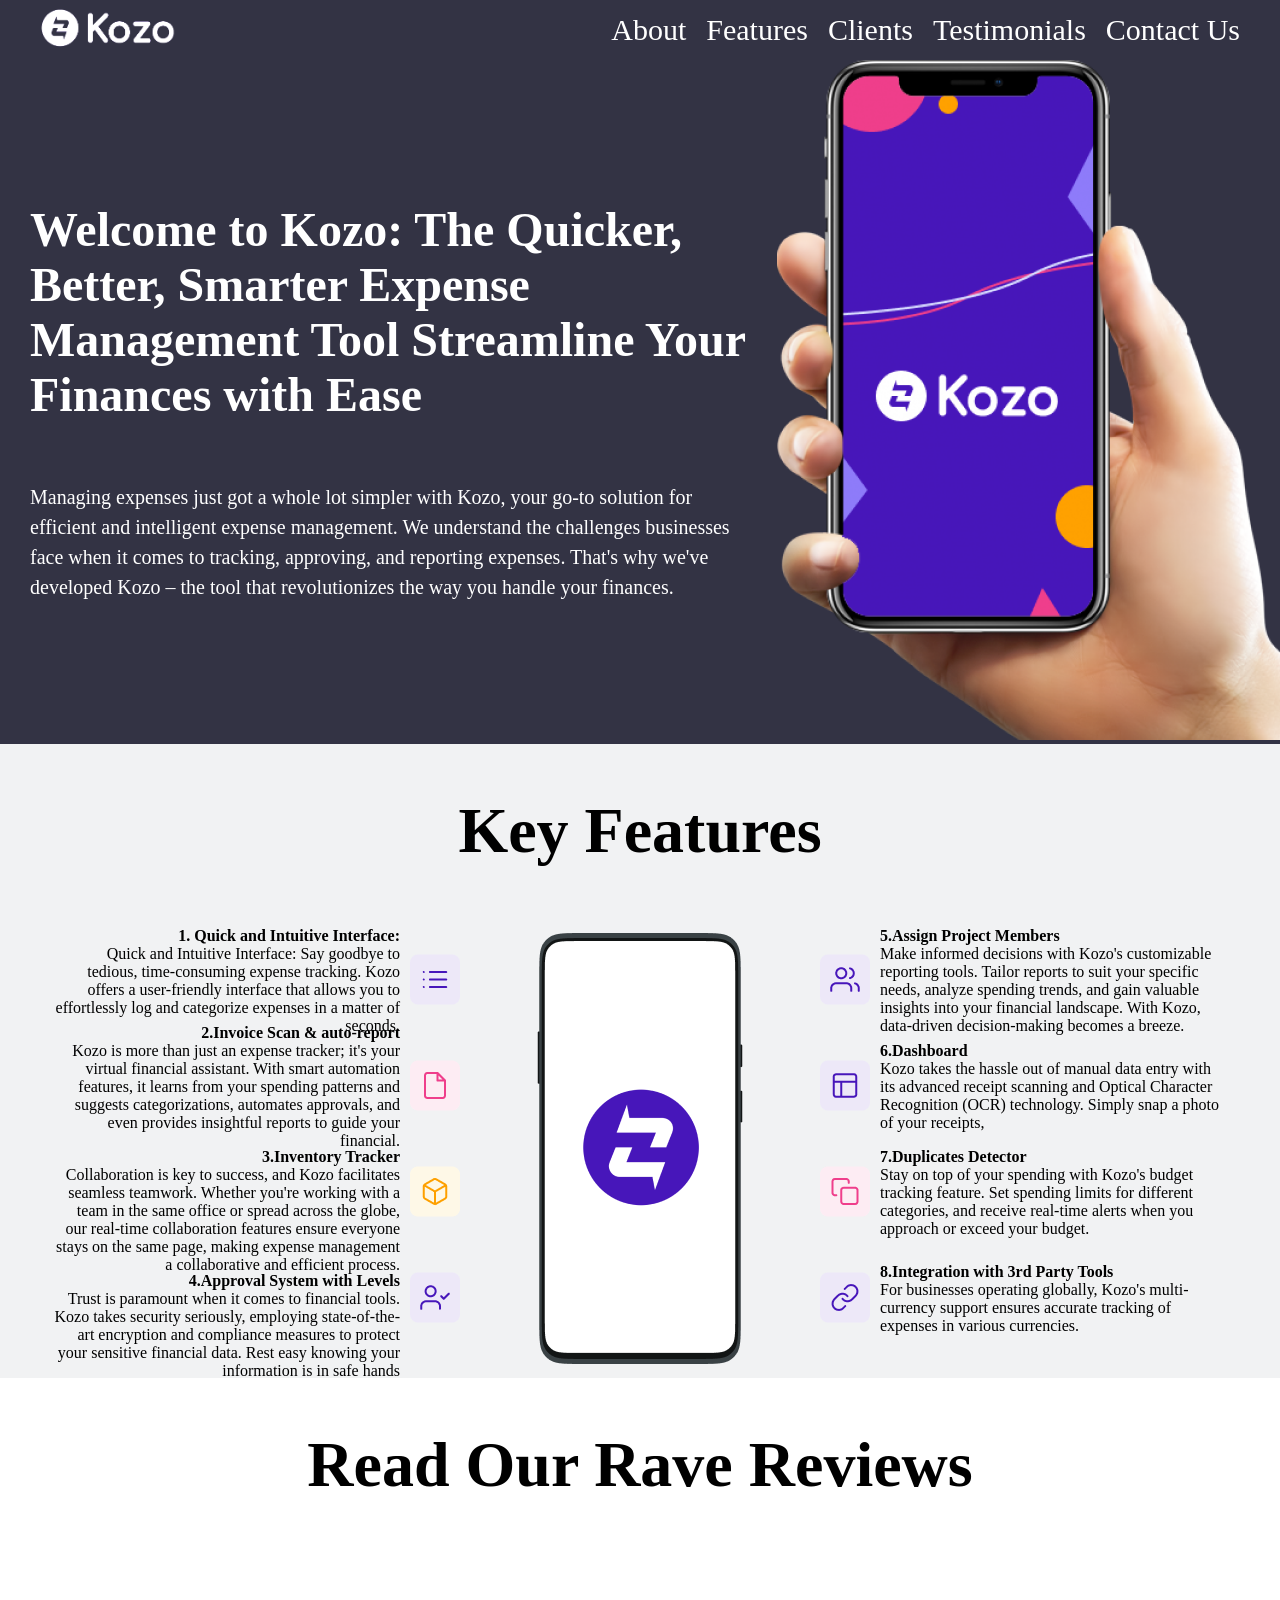
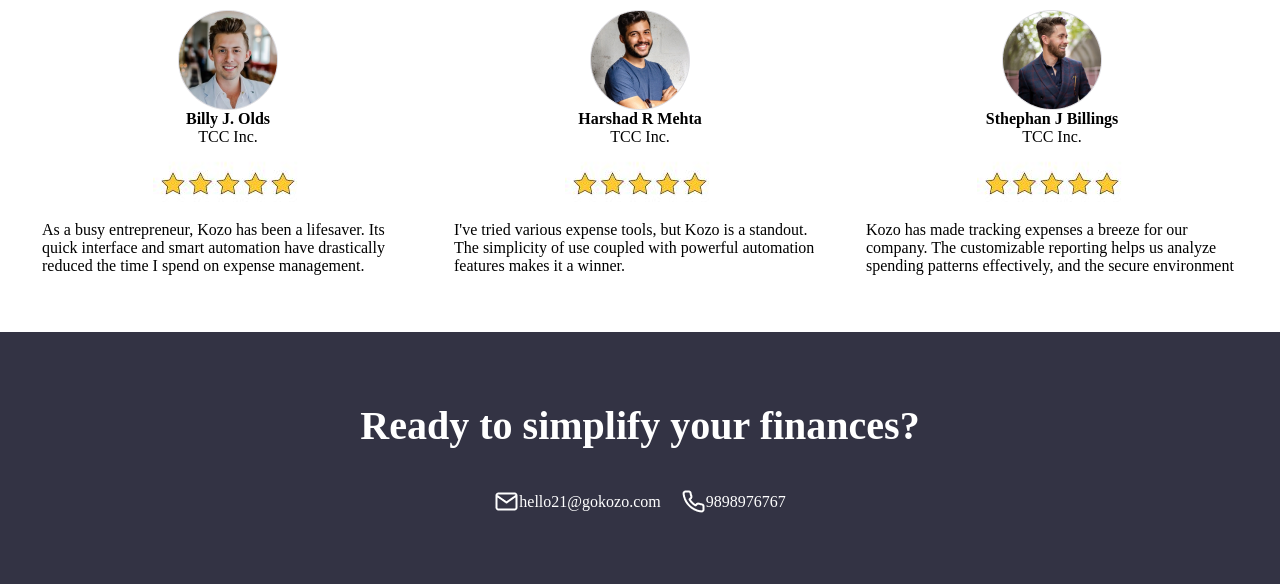
<file: index.html>
<!DOCTYPE html>
<html lang="en">

<head>
    <meta charset="UTF-8">
    <meta name="viewport" content="width=device-width, initial-scale=1.0">
    <title>Kozo</title>
    <link rel="stylesheet" href="styles.css">
</head>

<body>
    <!-- Navbar -->

    <nav>
        <div class="logo">
            <a href=""><img src="logo.png" alt="logo"></a>
        </div>
        <div class="right">
            <ul>
                <li><a href="#about">About</a></li>
                <li><a href="#Features">Features</a></li>
                <!-- <li><a href="">Integration</a></li> -->
                <li><a href="client.html" target="_blank">Clients</a></li>
                <li><a href="">Testimonials</a></li>
                <li><a href="contact.html" target="_blank">Contact Us</a></li>
            </ul>
        </div>
    </nav>

    <!-- First section  -->

    <section class="first-section">
        <div class="first-container">
            <h1>Welcome to Kozo: The Quicker, Better, Smarter Expense Management Tool
                Streamline Your Finances with Ease</h1>
            <p>
                Managing expenses just got a whole lot simpler with Kozo, your go-to solution for efficient and
                intelligent expense management. We understand the challenges businesses face when it comes to tracking,
                approving, and reporting expenses. That's why we've developed Kozo – the tool that revolutionizes the
                way you handle your finances.</p>
        </div>
        <div class="first-container">
            <img src="banner.png" alt="banner">
        </div>
    </section>

    <!-- Second Section  -->


    <section>
        <!-- First Subsection  -->

        <section class="subsection1">
            <h1>Key Features</h1>
        </section>

        <!-- Second subsection   -->

        <section id="Features" class="subsection2">
            <div class="container">
                <div class="container13items">
                    <div class="textleft">
                        <p><b>1. Quick and Intuitive Interface:
                            </b>
                        </p>
                        <p>
                            Quick and Intuitive Interface:
                            Say goodbye to tedious, time-consuming expense tracking. Kozo offers a user-friendly
                            interface that allows you to effortlessly log and categorize expenses in a matter of
                            seconds.

                        </p>
                    </div>
                    <div class="img">
                        <img src="1.png" alt="">
                    </div>
                </div>
                <div class="container13items">
                    <div class="textleft">
                        <p><b>2.Invoice Scan & auto-report</b></p>
                        <p>
                            Kozo is more than just an expense tracker; it's your virtual financial assistant. With smart
                            automation features, it learns from your spending patterns and suggests categorizations,
                            automates approvals, and even provides insightful reports to guide your financial.
                        </p>
                    </div>
                    <div class="img">
                        <img src="2.png" alt="">

                    </div>
                </div>
                <div class="container13items">

                    <div class="textleft">
                        <p><br><br><b>3.Inventory Tracker</b></p>
                        <p>
                            Collaboration is key to success, and Kozo facilitates seamless teamwork. Whether you're
                            working with a team in the same office or spread across the globe, our real-time
                            collaboration features ensure everyone stays on the same page, making expense management a
                            collaborative and efficient process.
                        </p>
                    </div>
                    <div class="img">
                        <img src="3.png" alt="">

                    </div>
                </div>
                <div class="container13items">

                    <div class="textleft">
                        <p><br><br><br><b>4.Approval System with Levels</b></p>
                        <p>
                            Trust is paramount when it comes to financial tools. Kozo takes security seriously,
                            employing state-of-the-art encryption and compliance measures to protect your sensitive
                            financial data. Rest easy knowing your information is in safe hands
                        </p>
                    </div>
                    <div class="img">
                        <img src="4.png" alt="">

                    </div>
                </div>
            </div>
            <div class="container2"><img src="phone.png" alt=""></div>
            <div class="container">
                <div class="container13items">
                    <div class="img">
                        <img src="5.png" alt="">
                    </div>
                    <div class="textright">
                        <p><b>5.Assign Project Members</b></p>
                        <p>
                            Make informed decisions with Kozo's customizable reporting tools. Tailor reports to suit
                            your specific needs, analyze spending trends, and gain valuable insights into your financial
                            landscape. With Kozo, data-driven decision-making becomes a breeze.
                        </p>
                    </div>

                </div>
                <div class="container13items">
                    <div class="img">
                        <img src="6.png" alt="">
                    </div>
                    <div class="textright">
                        <p><b>6.Dashboard</b></p>
                        <p>
                            Kozo takes the hassle out of manual data entry with its advanced receipt scanning and
                            Optical Character Recognition (OCR) technology. Simply snap a photo of your receipts,
                        </p>
                    </div>
                </div>
                <div class="container13items">
                    <div class="img">
                        <img src="7.png" alt="">
                    </div>
                    <div class="textright">
                        <p><b>7.Duplicates Detector</b></p>
                        <p>
                            Stay on top of your spending with Kozo's budget tracking feature. Set spending limits for
                            different categories, and receive real-time alerts when you approach or exceed your budget.
                        </p>
                    </div>
                </div>
                <div class="container13items">
                    <div class="img">
                        <img src="8.png" alt="">
                    </div>
                    <div class="textright">
                        <p><b>8.Integration with 3rd Party Tools</b></p>
                        <p>
                            For businesses operating globally, Kozo's multi-currency support ensures accurate tracking
                            of expenses in various currencies.
                        </p>
                    </div>
                </div>
            </div>
        </section>
    </section>

    <!-- Third section  -->

    <section>
        <!-- subsection 1  -->

        <section class="third-subsection1">
            <h1>Read Our Rave Reviews</h1>
        </section>

        <!-- subsection 2  -->

        <section id="about" class="third-subsection2">
            <div class="third-container">
                <img src="prof1.png" alt="">
                <p><b>Billy J. Olds</b></p>
                <p>TCC Inc.</p>
                <img src="Stars2.jpg" alt="">
                <p>As a busy entrepreneur, Kozo has been a lifesaver. Its quick interface and smart automation have
                    drastically reduced the time I spend on expense management. </p>
            </div>
            <div class="third-container">
                <img src="prof2.png" alt="">
                <p><b>Harshad R Mehta</b></p>
                <p>TCC Inc.</p>
                <img src="Stars2.jpg" alt="">
                <p>I've tried various expense tools, but Kozo is a standout. The simplicity of use coupled with powerful
                    automation features makes it a winner. </p>
            </div>
            <div class="third-container">
                <img src="prof3.png" alt="">
                <p><b>Sthephan J Billings</b></p>
                <p>TCC Inc.</p>
                <img src="Stars2.jpg" alt="">
                <p>Kozo has made tracking expenses a breeze for our company. The customizable reporting helps us analyze
                    spending patterns effectively, and the secure environment </p>
            </div>
        </section>
    </section>

    <!-- Fourth Section  -->
    <section class="fourthsection">
        <h1>Ready to simplify your finances?</h1>
        <div>
            <div>
                <img src="mail.png" alt="">
                <p>hello21@gokozo.com</p>
            </div>
            <div>
                <img src="call.png" alt="">
                <p>9898976767</p>
            </div>
        </div>
    </section>
</body>

</html>
</file>
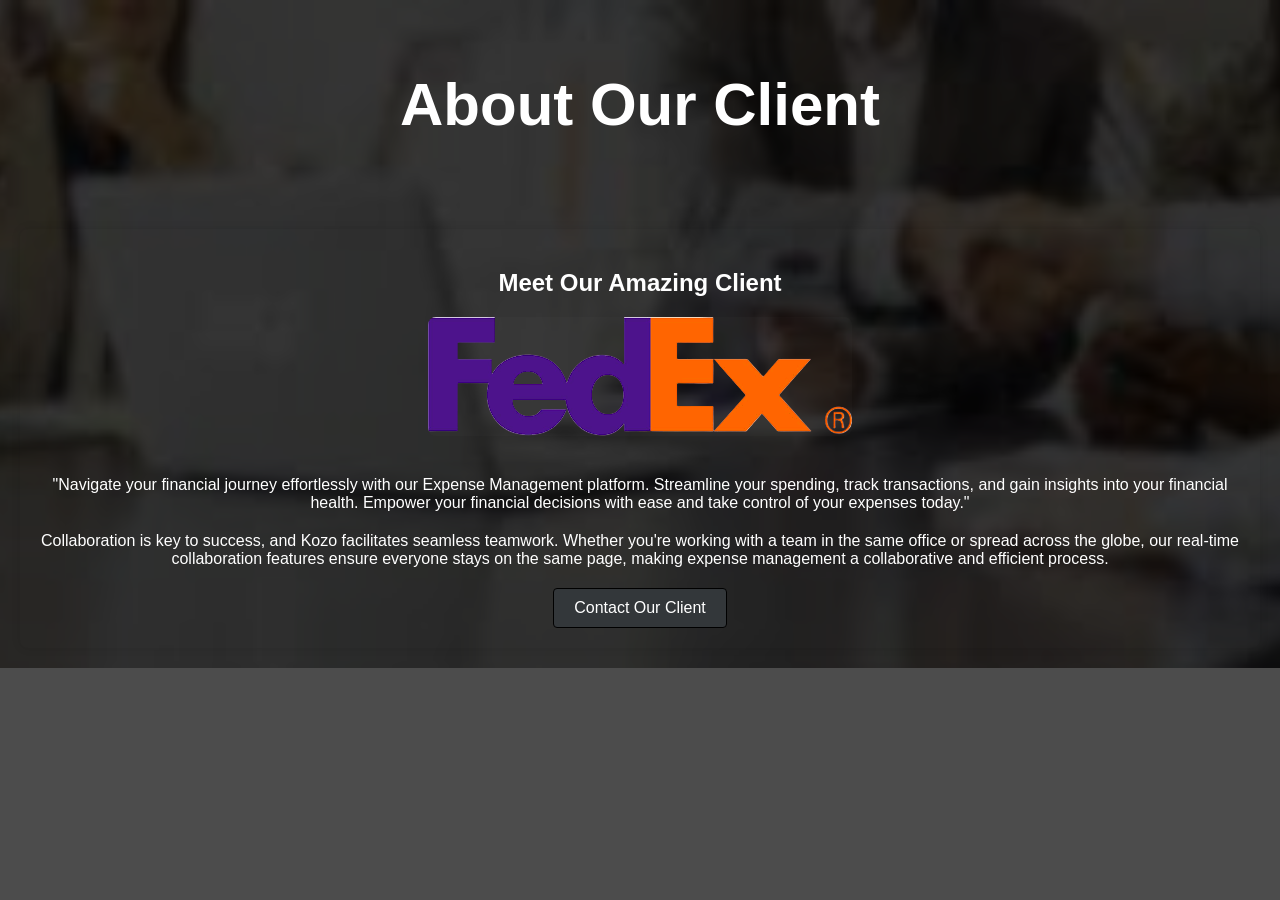
<file: client.html>
<!DOCTYPE html>
<html lang="en">

<head>
    <meta charset="UTF-8">
    <meta name="viewport" content="width=device-width, initial-scale=1.0">
    <title>About Our Client | Your Company Name</title>
    <style>
        body {
            font-family: 'Arial', sans-serif;
            margin: 0;
            padding: 0;
            background: #f8f8f8;
            color: #333;
            background: linear-gradient(rgba(0, 0, 0, 0.7), rgba(0, 0, 0, 0.7)), url('clientbg.jpg') center/cover no-repeat;

        }

        header {
            background: transparent;
            color: #fff;
            text-align: center;
            padding-top: 30px;
            padding-bottom: 30px;
            font-size: 30px;
        }

        section {
            padding: 20px;
            text-align: center;
            background: transparent;
            margin: 20px;
            border-radius: 8px;
            box-shadow: 0 0 10px rgba(0, 0, 0, 0.1);
        }

        h2 {
            color: #2c3e50;
        }

        p {
            margin-bottom: 20px;
        }

        img {
            max-width: 100%;
            height: auto;
            border-radius: 8px;
            margin-bottom: 20px;
        }

        button {
            background: #33373a;
            color: #fff;
            padding: 10px 20px;
            border: 1px solid black;
            border-radius: 4px;
            cursor: pointer;
            font-size: 16px;
            transition: background 0.3s ease;
        }

        button:hover {
            background: #2eb929;
        }

        img {
            background-color: rgba(247, 242, 242, 0.014);
        }

        p {
            color: white;
        }

        h2 {
            color: white;
        }
    </style>
</head>

<body>

    <header>
        <h1>About Our Client</h1>
    </header>

    <section>
        <h2>Meet Our Amazing Client</h2>
        <img src="client.png.png">
        <p>
            "Navigate your financial journey effortlessly with our Expense Management platform. Streamline your
            spending, track transactions, and gain insights into your financial health. Empower your financial decisions
            with ease and take control of your expenses today."
        </p>
        <p>
            Collaboration is key to success, and Kozo facilitates seamless teamwork. Whether you're
                            working with a team in the same office or spread across the globe, our real-time
                            collaboration features ensure everyone stays on the same page, making expense management a
                            collaborative and efficient process.
        </p>
        <button onclick="showContactInfo()">Contact Our Client</button>
    </section>

    <script>
        function showContactInfo() {
            alert("For inquiries, please contact our client at client@example.com");
        }
    </script>

</body>

</html>
</file>
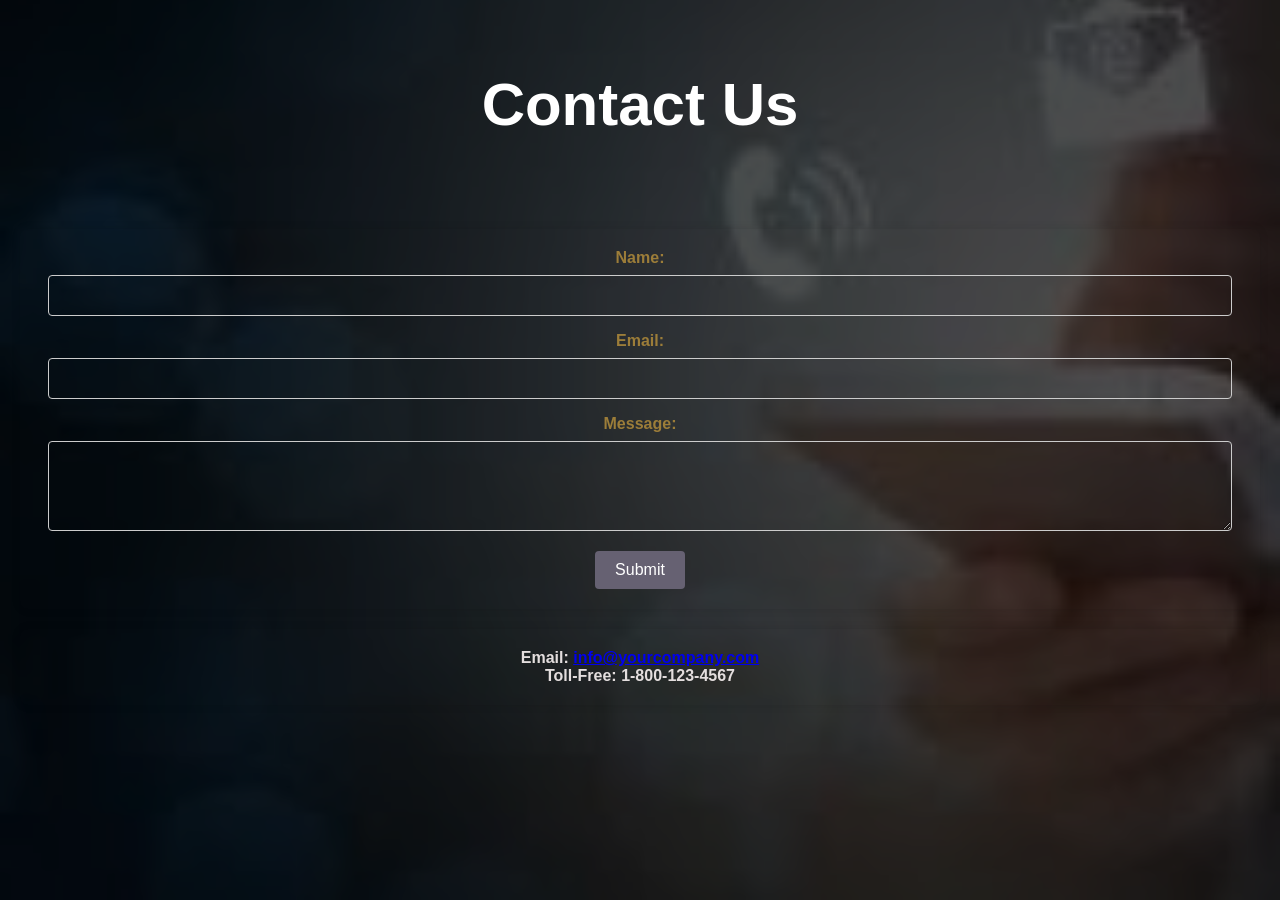
<file: contact.html>
<!DOCTYPE html>
<html lang="en">
<head>
    <meta charset="UTF-8">
    <meta name="viewport" content="width=device-width, initial-scale=1.0">
    <title>Contact Us | Your Company Name</title>
    <style>
        /* Your existing CSS styles remain unchanged */

        body {
            font-family: 'Arial', sans-serif;
            margin: 0;
            padding: 0;
            background: #f4f4f4;
            background: linear-gradient(rgba(0, 0, 0, 0.7), rgba(0, 0, 0, 0.7)), url('contact.jpg') center/cover no-repeat ;
            
           
        }

        header {
            
            color: #fff;
            text-align: center;
            padding-top: 30px;
            padding-bottom: 30px;
            font-size: 30px;
        }

        section {
            padding: 20px;
            text-align: center;
            background: transparent;
            margin: 20px;
            border-radius: 8px;
            box-shadow: 0 0 10px rgba(0, 0, 0, 0.1);
        }

        label {
            display: block;
            margin-bottom: 8px;
            color: #333;
        }

        input, textarea {
            width: calc(100% - 16px);
            padding: 8px;
            margin-bottom: 16px;
            box-sizing: border-box;
            border: 1px solid #ccc;
            border-radius: 4px;
            transition: border-color 0.3s ease;
            background: transparent;
        }

        input:focus,
        textarea:focus {
            border-color: #333;
        }

        button {
            background: #666172;
            color: #fff;
            padding: 10px 20px;
            border: none;
            border-radius: 4px;
            cursor: pointer;
            font-size: 16px;
            transition: background 0.3s ease;
        }

        button:hover {
            background-color: #01af18;
            color: rgb(252, 250, 250);
        }
        form label{
            color:rgb(156, 125, 57);
            font-weight: 800;
        }
        .contact-info {
            margin-top: 20px;
            padding: 20px;
            text-align: center;
            background: transparent;
            border-radius: 8px;
            box-shadow: 0 0 10px rgba(0, 0, 0, 0.1);
        }
        p {
            color: white;
            text-decoration: none;
            
        }
        input{
            font-size: 20px;
        }
        textarea{
            font-size: 20px;
        }

        .contact-info p {
            margin: 0;
            font-weight: bold;
            color: #e4dede;
        }
        input{
            color: white;
        }
        textarea{
            color: white;
        }
        
    </style>
</head>
<body>

    <header>
        <h1>Contact Us</h1>
    </header>

    <section>
        <form action="#" method="post" onsubmit="showSubmissionMessage(event)">
            <label for="name">Name:</label>
            <input type="text" id="name" name="name" required>

            <label for="email">Email:</label>
            <input type="email" id="email" name="email" required>

            <label for="message">Message:</label>
            <textarea id="message" name="message" rows="3" required></textarea>

            <button type="submit">Submit</button>
        </form>
    </section>

    <section class="contact-info">
        <p>Email: <a href="mailto:info@yourcompany.com">info@yourcompany.com</a></p>
        <p>Toll-Free: 1-800-123-4567</p>
    </section>

    <script>
        function showSubmissionMessage(event) {
            event.preventDefault(); // Prevent the form from actually submitting
            alert('Message submitted to the owner. Thank you!');
        }
    </script>

</body>
</html>
</file>
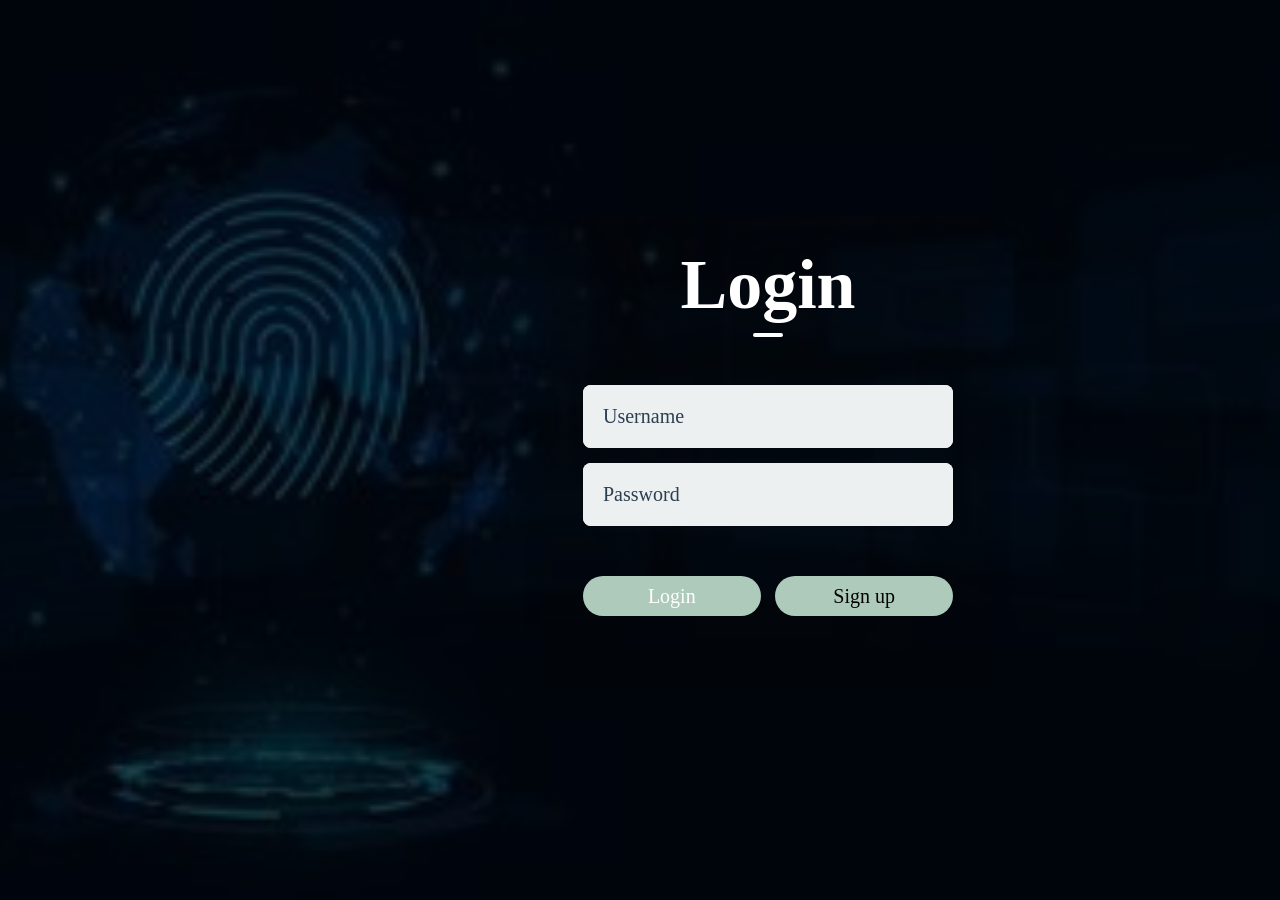
<file: login.html>
<!-- login.html -->
<!DOCTYPE html>
<html lang="en">

<head>
    <meta charset="UTF-8">
    <meta name="viewport" content="width=device-width, initial-scale=1.0">
    <link rel="stylesheet" href="login.css">
    <title>Login</title>
</head>

<body>
    <div class="container">
        <div class="form-box">
            <h1 id="title">Login</h1>
            <form id="loginForm">
                <div class="input-group">
                    <div class="input-field">
                        <i class="fa-solid fa-envelope"></i>
                        <!-- <label for="name">Username:</label> -->
                        <input type="text" name="username" id="loginname" placeholder="Username">
                    </div>
                    <div class="input-field">
                        <i class="fa-solid fa-envelope"></i>
                        <!-- <label for="password">Password:</label> -->
                        <input type="password" name="password" id="loginpassword" placeholder="Password">
                    </div>
                    <div class="btn-field">
                        <button type="button" onclick="login()">Login</button>
                        <button type="button"><a href="signup.html">Sign up</a></button>
                    </div>
                </div>
            </form>
        </div>
    </div>
    <script src="https://code.jquery.com/jquery-3.6.4.min.js"></script>
    <script src="login.js"></script>
</body>

</html>
</file>
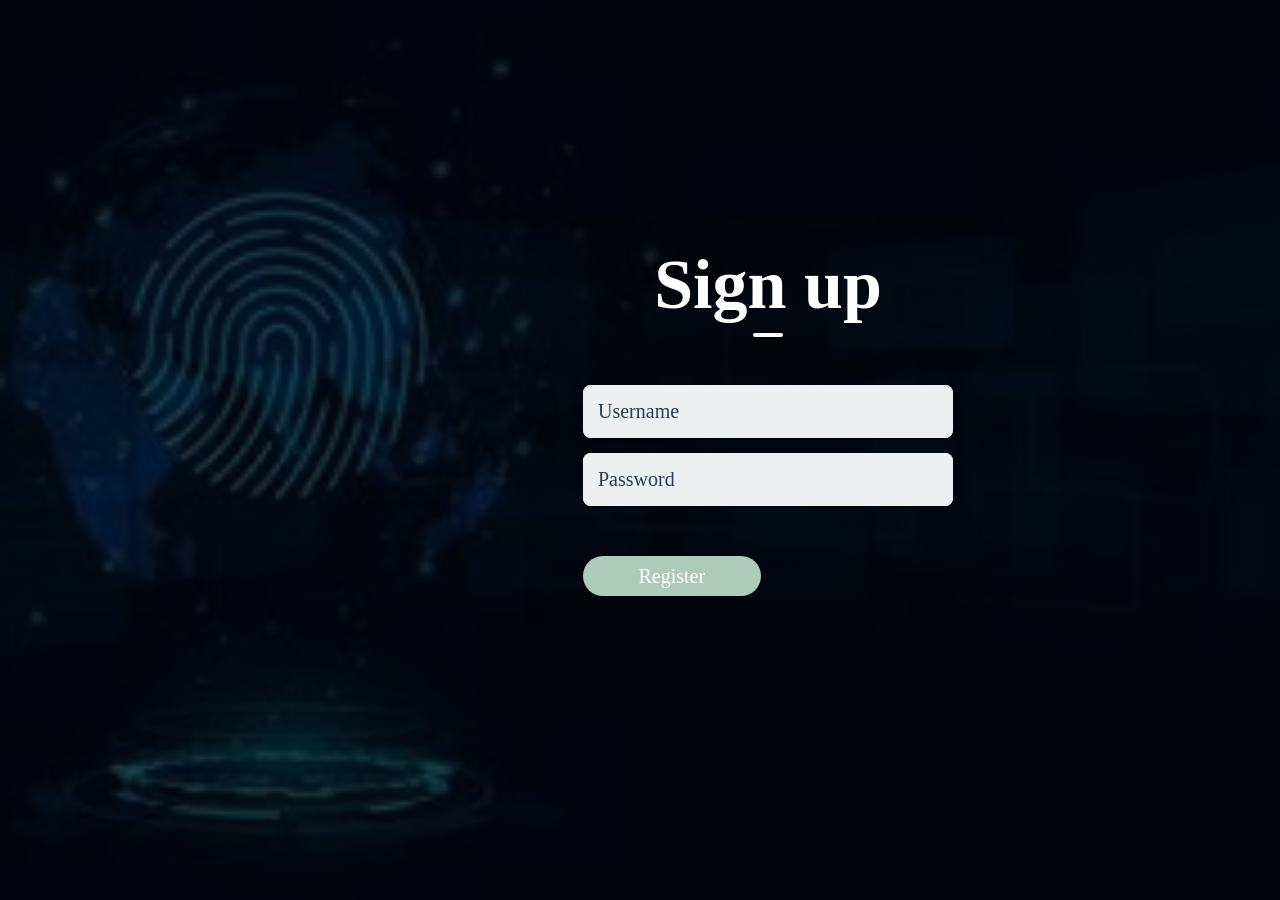
<file: signup.html>
<!-- signup.html -->
<!DOCTYPE html>
<html lang="en">

<head>
    <meta charset="UTF-8">
    <meta name="viewport" content="width=device-width, initial-scale=1.0">
    <link rel="stylesheet" href="login.css">
    <title>Signup</title>
</head>

<body>
    <div class="container">
        <div class="form-box">
            <h1 id="title">Sign up</h1>
            <form id="loginForm">
                <div class="input-group">
                    <div class="input-field">
                        <i class="fa-solid fa-envelope"></i>
                        <!-- <label for="name">Username:</label> -->
                        <input type="text" name="username" id="signupname" placeholder="Username">
                    </div>
                    <div class="input-field">
                        <i class="fa-solid fa-envelope"></i>
                        <!-- <label for="password">Password:</label> -->
                        <input type="password" name="password" id="signuppassword" placeholder="Password">
                    </div>
                    <div class="btn-field">
                        <button type="button" onclick="signup()">Register</button>
                    </div>
                </div>
            </form>
        </div>
    </div>

    <script src="https://code.jquery.com/jquery-3.6.4.min.js"></script>
    <script src="signup.js"></script>
</body>

</html>
</file>
<file: styles.css>
* {
    margin: 0;
    padding: 0;
    border: 0;
}

/* Navigation bar */

nav {
    background-color: #333344;
    padding: 0 30px;
    height: 60px;
    display: flex;
    justify-content: space-between;
    align-items: center;
}

.logo img {
    height: 60px;
}

ul {
    display: flex;
}

ul li {
    list-style: none;
    padding: 10px;
    margin: auto;
    
}

ul li a {
    text-decoration: none;
    color: white;
}

ul li a:hover {
    font-weight: bold;
    color: #000000;
}

/* section 2 */

/* subsection 1 */
.subsection1 h1 {
    text-align: center;
    padding: 50px;
    font-size: 4rem;
    background-color: #f1f2f3;
}

/* subsection2 */
.subsection2 {
    display: flex;
    flex-wrap: wrap;
    justify-content: center;
    align-items: center;
    background-color: #f1f2f3;
}

.container {
    /* border: 2px solid red; */
    margin: 10px;
    height: 440px;
    width: 32.5%;
    display: inline-block;
    background-size: cover;
}
.container2 {
    /* border: 2px solid red; */
    margin: 10px;
    height: 440px;
    width: 25%;
    display: inline-block;
    background-size: cover;
    display: flex;
    justify-content: center;
    align-items: center;
} 

.container13items {
    /* border: 2px solid green; */
    height: 106px;
    display: flex;
    justify-content: center;
    align-items: center;
}

.textright {
    text-align: left;
    padding: 10px;
}

.textleft {
    text-align: right;
    padding: 10px;
}

/* section 3 */

/* Third ka subsection 1 */

.third-subsection1 h1 {
    text-align: center;
    padding: 50px;
    font-size: 4rem;
}

/* third ka subsection 2 */

.third-subsection2 {
    display: flex;
    justify-content: center;
    align-items: center;
    padding: 20px;
}

.third-container {
    /* border: 2px solid red; */
    height: 300px;
    width: 30%;
    margin: 10px;
    padding: 10px;
    display: flex;
    flex-direction: column;
    align-items: center;
    justify-content: center;
}

.fourthsection {
    display: flex;
    flex-direction: column;
    align-items: center;
    justify-content: center;
    background-color: #333344;
    padding: 50px;
    color: white;
}
.fourthsection h1 {
    font-size: 2.5rem;
    display: block;
    padding: 20px;
}
.fourthsection div {
    display: flex;
    align-items: center;
    justify-content: center;
}
.fourthsection div {
    margin: 10px;
}

/* first section  */

.first-section {
    background-color: #333344;
    display: flex;
    align-items: center;
    justify-content: center;
    color: white;
}

.first-container h1 {
    font-size: 3rem;
    padding: 30px;
}
.first-container p {
    padding: 30px;
    font-size: 20px;
    line-height: 30px;
}
.right a{
    font-size: 30px;
}
</file>
<file: login.css>
* {
    margin: 0;
    padding: 0;
    box-sizing: border-box;
    font-family: 'PT Serif', serif;
}

a {
    text-decoration: none;
    color: black;
}

:root {
    --primary-color: #3498db;
    --secondary-color: #2ecc71;
    --accent-color: #e74c3c;
    --background-color: #ecf0f1;
    --text-color: #2c3e50;
}

.container {
    background: linear-gradient(rgba(0, 0, 0, 0.7), rgba(0, 0, 0, 0.7)), url('loginimg.jpg') center/cover no-repeat;
    width: 100%;
    height: 100vh;
    background-color: var(--background-color);
    position: relative;
}


.form-box {
    
    width: 90%;
    max-width: 450px;
    position: absolute;
    top: 50%;
    left: 60%;
    transform: translate(-50%, -50%);
    background-color:#08080838;
    padding: 30px 40px 50px;
    text-align: center;
    box-shadow: 0 10px 20px rgba(0, 0, 0, 0.1);
    border-radius: 15px;
}

.form-box h1 {
    font-size: 70px;
    margin-bottom: 60px;
    position: relative;
    color: #ffffff;
}

.form-box h1::after {
    content: '';
    width: 30px;
    height: 4px;
    border-radius: 3px;
    background: #ffffff;
    position: absolute;
    bottom: -12px;
    left: 50%;
    transform: translateX(-50%);
}

.input-field {
    background: #ffffff;
    margin: 15px 0;
    border-radius: 8px;
    display: flex;
    align-items: center;
    padding: 0;
    color: var(--text-color);
}

input::placeholder {
    color: var(--text-color);
}

input {
    width: 100%;
    background-color: #ecf0f1;
    border: 0;
    outline: 0;
    padding: 15px;
    border-radius: 8px;
    color: var(--text-color);
    font-size: 20px;
}

.input-field i {
    margin: 0;
    padding: 0;
    color: var(--text-color);
    max-height: 65px;
    transition: max-height 0.5s;
    overflow: hidden;
}

form p {
    text-align: left;
    font-size: 14px;
    color: #7f8c8d;
    margin-top: 8px;
}

form p a {
    text-decoration: none;
    color: #2ecc71;
}

.btn-field {
    width: 100%;
    display: flex;
    justify-content: space-between;
    margin-top: 20px;
}

.btn-field button {
    flex-basis: 48%;
    background-color: #aecaba;
    height: 40px;
    border-radius: 20px;
    border: 0;
    outline: 0;
    cursor: pointer;
    transition: background 0.5s;
    color: #ffffff;
}

.btn-field button:hover {
    background-color: #27ae60;
}

.btn-field button.disable {
    background-color: #bdc3c7;
    cursor: not-allowed;
}

.input-group {
    height: 250px;
}

.hide {
    display: none;
}

.tag {
    font-size: 1.2rem;
    color: #e74c3c;
    margin: 10px 0;
}
#loginname{
    font-size: 20px;
    padding: 20px;
}
input{
color: black;
}
   
#loginpassword{
    padding: 20px;
    font-size: 20px;
}
.btn-field button{
    font-size: 20px;
}
.btn-field{
    margin-top: 50px;
}
</file>
